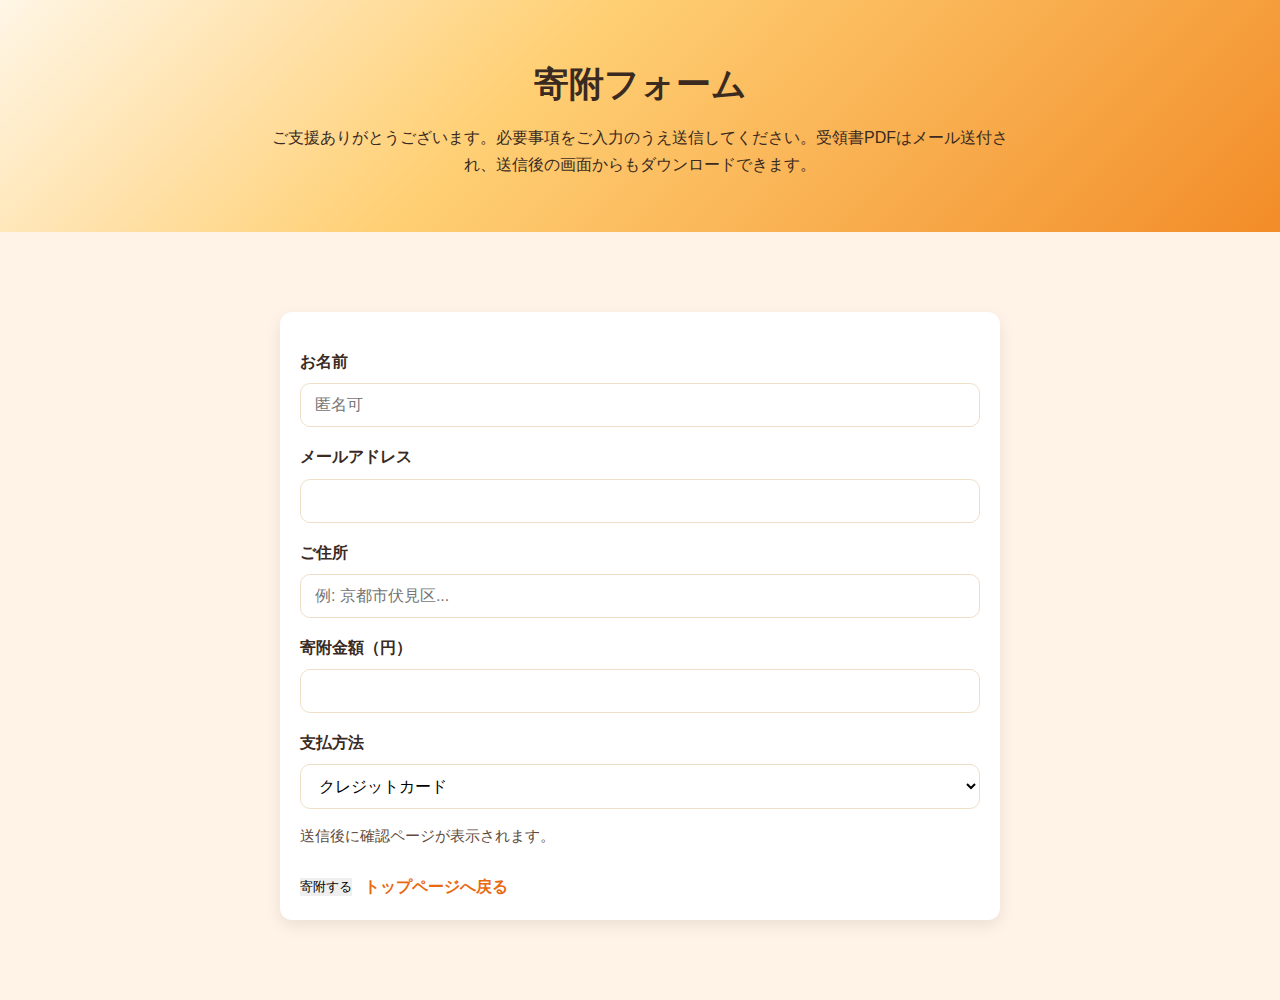
<file: donation/index.html>
<!DOCTYPE html>
<html lang="ja">
<head>
    <meta charset="UTF-8">
    <title>寄附フォーム</title>
    <meta name="viewport" content="width=device-width, initial-scale=1.0">
    <link rel="stylesheet" href="/style.css">
    <style>
        .donation-hero {
            position: relative;
            overflow: hidden;
            background: linear-gradient(135deg, #fff6e6 0%, #ffd075 40%, #f28c28 100%);
        }

        .donation-hero .container {
            padding-top: 54px;
            padding-bottom: 54px;
        }

        .donation-hero h1 {
            text-align: center;
            font-size: 2.2rem;
            margin-bottom: 10px;
        }

        .donation-hero p {
            text-align: center;
            margin: 0 auto;
            max-width: 760px;
        }

        .donation-form-wrap {
            max-width: 760px;
            margin: 0 auto;
        }

        .donation-form {
            margin-top: 8px;
        }

        .form-label {
            display: block;
            margin-top: 16px;
            font-weight: 700;
            color: #3a2a1f;
        }

        .form-input,
        .form-select {
            width: 100%;
            padding: 12px 14px;
            margin-top: 8px;
            border: 1px solid #efdfc9;
            border-radius: 10px;
            background: #fff;
            font-size: 1rem;
        }

        .form-input:focus,
        .form-select:focus {
            outline: none;
            border-color: #f28c28;
            box-shadow: 0 0 0 3px rgba(242, 140, 40, 0.2);
        }

        .help-text {
            margin-top: 14px;
            font-size: 0.95rem;
            color: #5f4b3d;
        }

        .submit-row {
            margin-top: 24px;
            display: flex;
            gap: 12px;
            flex-wrap: wrap;
            align-items: center;
        }

        .submit-row .btn-donate {
            border: none;
            cursor: pointer;
        }

        .home-link {
            color: #e86b12;
            text-decoration: none;
            font-weight: 700;
        }

        .home-link:hover {
            text-decoration: underline;
        }

        @media (max-width: 640px) {
            .donation-hero h1 {
                font-size: 1.8rem;
            }
        }
    </style>
</head>
<body>
<header class="donation-hero">
    <div class="light-rays"></div>
    <div class="container">
        <h1>寄附フォーム</h1>
        <p>ご支援ありがとうございます。必要事項をご入力のうえ送信してください。受領書PDFはメール送付され、送信後の画面からもダウンロードできます。</p>
    </div>
</header>

<section class="section bg-light">
    <div class="container donation-form-wrap">
        <div class="card">
            <form class="donation-form" method="POST" action="/submit">
                <label class="form-label">
                    お名前
                    <input class="form-input" type="text" name="name" placeholder="匿名可">
                </label>

                <label class="form-label">
                    メールアドレス
                    <input class="form-input" type="email" name="email" required>
                </label>

                <label class="form-label">
                    ご住所
                    <input class="form-input" type="text" name="address" required placeholder="例: 京都市伏見区...">
                </label>

                <label class="form-label">
                    寄附金額（円）
                    <input class="form-input" type="number" name="amount" required min="1">
                </label>

                <label class="form-label">
                    支払方法
                    <select class="form-select" name="payment_method">
                        <option value="クレジットカード">クレジットカード</option>
                        <option value="現金">現金</option>
                        <option value="銀行振込">銀行振込</option>
                    </select>
                </label>

                <p class="help-text">送信後に確認ページが表示されます。</p>
                <div class="submit-row">
                    <button class="btn-donate large" type="submit">寄附する</button>
                    <a class="home-link" href="/">トップページへ戻る</a>
                </div>
            </form>
        </div>
    </div>
</section>
</body>
</html>
</file>
<file: style.css>
:root {
  --orange: #f28c28;
  --light-orange: #fff2e6;
  --white: #ffffff;
  --dark: #3a2a1f;
}

* {
  box-sizing: border-box;
  margin: 0;
  padding: 0;
}

body {
  font-family: "Hiragino Kaku Gothic ProN", "Noto Sans JP", sans-serif;
  color: var(--dark);
  background: var(--white);
  line-height: 1.7;
}

.container {
  max-width: 960px;
  margin: 0 auto;
  padding: 40px 20px;
}

.header {
  background: linear-gradient(135deg, var(--orange), var(--light-orange));
  color: var(--white);
  text-align: center;
  padding: 80px 20px;
}

.logo {
  font-size: 2rem;
  margin-bottom: 10px;
}

.tagline {
  margin-bottom: 20px;
  opacity: 0.9;
}

.section {
  padding: 40px 0;
}

.section:nth-child(even) {
  background: var(--light-orange);
}

h2 {
  color: var(--orange);
  margin-bottom: 20px;
}

.cards {
  display: grid;
  grid-template-columns: repeat(auto-fit, minmax(240px, 1fr));
  gap: 20px;
}

.card {
  background: var(--white);
  border-radius: 12px;
  padding: 20px;
  box-shadow: 0 6px 16px rgba(0, 0, 0, 0.08);
}

.info-list {
  list-style: none;
  padding-left: 0;
}

.info-list li {
  margin-bottom: 6px;
  margin-left: 17px;
  position: relative;
}

.info-list li::before {
  content: "●";
  color: var(--orange);
  position: absolute;
  left: -15px;
  top: 5px;
  font-size: 10px;
}

.btn {
  display: inline-block;
  padding: 12px 24px;
  border-radius: 999px;
  border: none;
  cursor: pointer;
  font-weight: bold;
  text-decoration: none;
  transition: 0.2s ease;
}

.btn:hover {
  transform: translateY(-2px);
  opacity: 0.9;
}

.primary {
  background: var(--white);
  color: var(--orange);
}

.secondary {
  background: var(--orange);
  color: var(--white);
}

.donation-box {
  background: var(--white);
  border-radius: 12px;
  padding: 20px;
  box-shadow: 0 6px 16px rgba(0, 0, 0, 0.08);
}

.subsidy-list {
  margin-top: 10px;
  padding-left: 20px;
}

.subsidy-list li {
  margin-bottom: 6px;
}

.section.support ul {
  padding-left: 20px;
}

.footer {
  background: var(--orange);
  color: var(--white);
  text-align: center;
  padding: 20px;
}

@media (max-width: 768px) {
  .header {
    padding: 60px 16px;
  }

  .logo {
    font-size: 1.6rem;
  }

  .container {
    padding: 24px 16px;
  }
}
</file>
